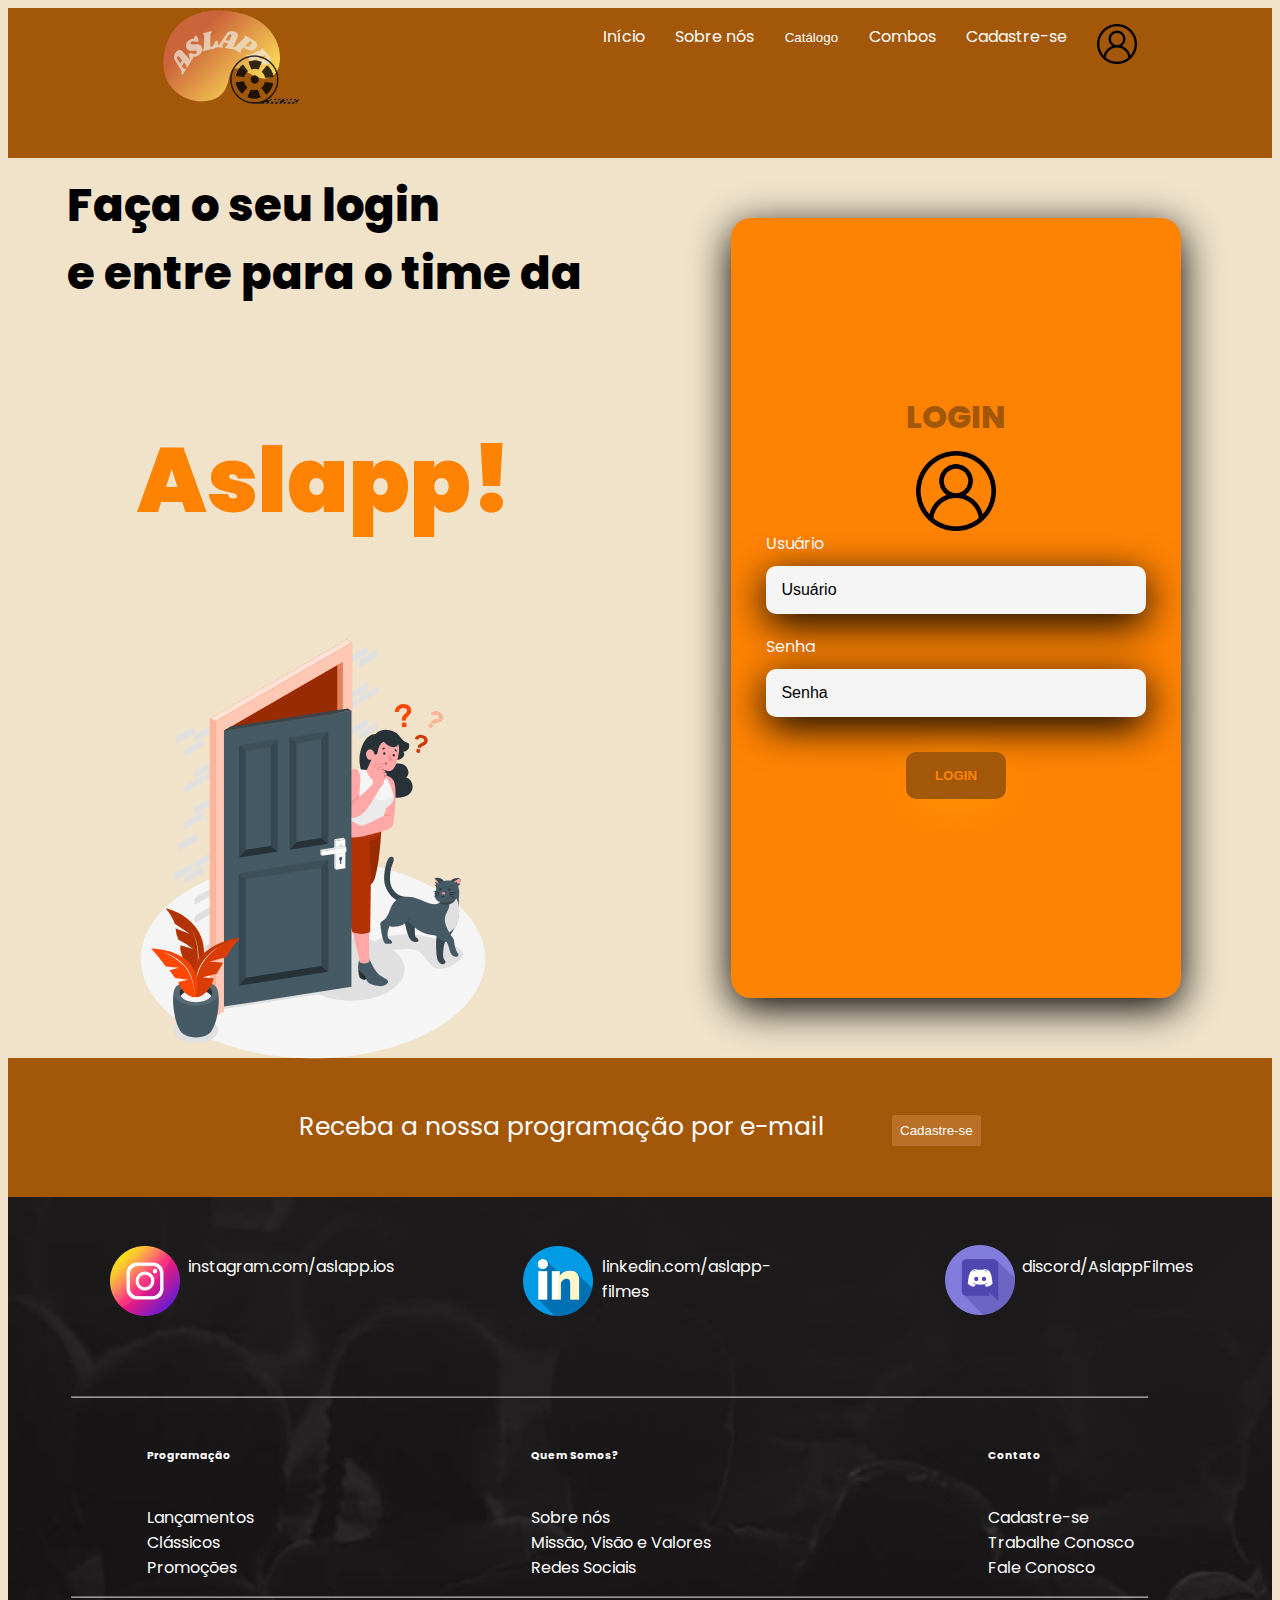
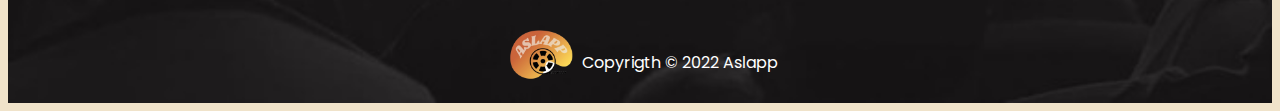
<file: login.html>
<!DOCTYPE html>
<html lang="pt-br">
<head>
    <meta charset="UTF-8">
    <meta http-equiv="X-UA-Compatible" content="IE=edge">
    <meta name="viewport" content="width=device-width, initial-scale=1.0">
    <link rel="icon" href="fotos/aslappfundo.png" type="image/x-icon">
    <!-- CSS only -->
    <link href="https://cdn.jsdelivr.net/npm/bootstrap@5.2.0-beta1/dist/css/bootstrap.min.css" rel="stylesheet" integrity="sha384-0evHe/X+R7YkIZDRvuzKMRqM+OrBnVFBL6DOitfPri4tjfHxaWutUpFmBp4vmVor" crossorigin="anonymous">
    <link rel="stylesheet" href="css/header.css">
    <link rel="stylesheet" href="css/login.css">
    <link rel="stylesheet" href="css/footer.css">
    <link rel="preconnect" href="https://fonts.googleapis.com">
    <link rel="preconnect" href="https://fonts.gstatic.com" crossorigin>
    <link href="https://fonts.googleapis.com/css2?family=Poppins&display=swap" rel="stylesheet">
    <title>login</title>
</head>

    <body>
        <!--Menu de navegação-->
        <header>
            <nav class="navbar navbar-light bg-light">
                <div class="container">
                  <a class="navbar-brand" href="index.html">
                    <img class="animationlogoSpinner" src="fotos/aslapplogocru-removebg-preview.png" alt="" class="cabecalho" width="100%">
                    <img class="animationrodaSpinner" src="fotos/aslapprodaremovebg-preview.png" alt="" class="cabecalho" width="100%">
                    </a>
                  </div>
            <ul class="lista">
                <a href="index.html"><li class="lista-menu">Início</li></a>
                <a href="comentarios.html"><li class="lista-menu">Sobre nós</li></a>
                <li class="lista-menu">
                    <div class="dropdown">
                        <button class="dropbtn">Catálogo</button>
                        <div class="dropdown-content">
                        <a href="lancamentos.html">Em Breve</a>
                        <a href="classicos.html">Clássicos</a>
                        </div>
                    </div>
                </li>
                <a href="combos.html"><li class="lista-menu">Combos</li></a>
                <a href="cadastre.html"><li class="lista-menu">Cadastre-se</li></a>
                <a href="login.html"><li class="lista-menu">
                    <img src="fotos/avatar.png" alt="" class="avatar">
                </li></a>
            </ul>
          </nav>
        </header>

<body>
     <div class="main-login">
         <div class="left-login">
            <h1 class="titulo">Faça o seu login <br> e entre para o time da <h2><b>Aslapp!</b></h2></h1>
          <img class="imagemanimacao" src="fotos/curious-animate.svg" alt="animacao">
         </div>

         <div class="right-login">
            <div class="card-login">
                <h1>LOGIN</h1>
                <div class="textfield">
                <img class="user" src="fotos/avatar.png" alt="">
                    <label for="usuario">Usuário</label>
                    <input type="text" name="usuario" placeholder="Usuário" required>
                </div>

                <div class="textfield">
                    <label for="senha">Senha</label>
                    <input type="password" name="senha" placeholder="Senha" required>
                </div>
                <button class="btn-login">LOGIN</button>
                </div>
            </div>
         </div> 
 
<footer class="footer">
    <div class="cadastre-se">
        <p>Receba a nossa programação por e-mail
            <button class="cadastro"><a href="cadastre.html">Cadastre-se</a></button>
        </p>
      </div>

      <ul class="redes-sociais">
        <li>
            <a href="https://www.instagram.com/aslapp.ios/" target="_blank">
            <img src="fotos/instagram.png" alt="" class="redes"><p class="sociais">instagram.com/aslapp.ios</p>
            </a>
        </li>
        <li>
            <a href="https://www.linkedin.com/in/aslapp-cinema-em-casa-719674240" target="_blank">
            <img src="fotos/linkedin.png" alt="" class="redes"><p class="sociais">linkedin.com/aslapp-filmes</p></a>
        </li>
        <li>
            <a href="https://discord.gg/VadKrSWp" target="_blank">
            <img src="fotos/discordia.png" alt="" class="redes"><p class="sociais">discord/AslappFilmes<p></a>
        </li>
        </ul>
    <hr>
  <section class="conteudo">
    <div class="programacao">
        <h6>Programação</h6>
        <a href="lancamentos.html"><p>Lançamentos<br></a>
        <a href="classicos.html">Clássicos<br></a>
        <a href="combos.html">Promoções</p></a>
    </div>
    <div class="quemsomos">
       <h6>Quem Somos?</h6>
        <a href="comentarios.html"><p>Sobre nós<br></a>
        <a href="comentarios.html">Missão, Visão e Valores<br></a>
        <a href="https://www.instagram.com/aslapp.ios/">Redes Sociais</p></a>
    </div>
    <div class="contato">
        <h6>Contato</h6>
        <a href="cadastre.html"><p>Cadastre-se<br></a>
        <a href="login.html">Trabalhe Conosco<br></a>
        <a href="cadastre.html">Fale Conosco</p></a>
    </div>
  </section>
    <hr>
  <section class="copyrigth">
    <div>
    <a href="index.html"><img src="fotos/logo.png" alt="" class="logo1"></a>
    </div>
    <div>
        <p>Copyrigth &copy; 2022 Aslapp</p>
    </div>
  </section>
  </footer>

</body>
</html>
</file>
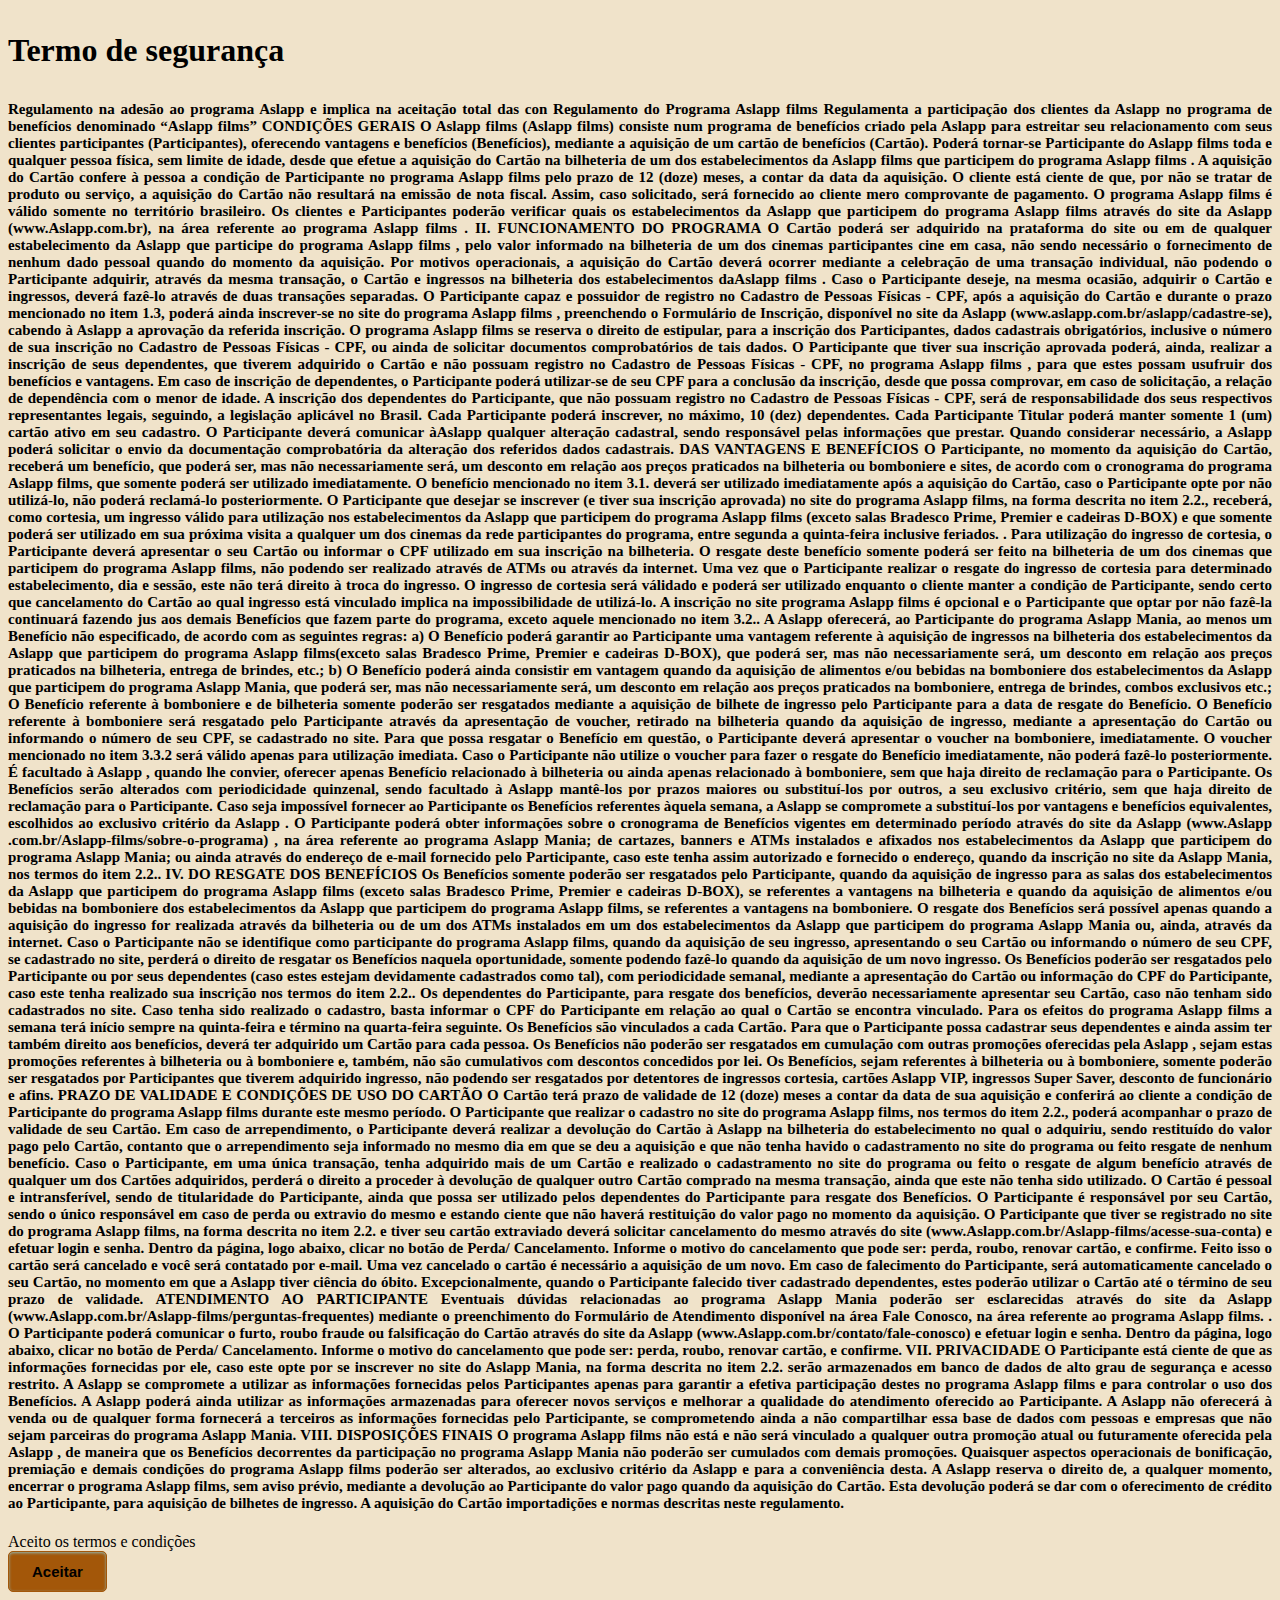
<file: termo.html>
<!DOCTYPE html>
<html lang="pt-br">
<head>
    <meta charset="UTF-8">
    <meta http-equiv="X-UA-Compatible" content="IE=edge">
    <meta name="viewport" content="width=device-width, initial-scale=1.0">
    <link rel="stylesheet" href="css/termo.css">
    <title>Termos de segurança</title>
</head>
<body>
    <h1>
        <p class="titulo">Termo de segurança</p>
        <p class="textao">Regulamento
            na adesão ao programa Aslapp e implica na aceitação total das con Regulamento do Programa Aslapp films
            Regulamenta a participação dos clientes da Aslapp no programa de benefícios denominado “Aslapp films”
            
        CONDIÇÕES GERAIS
            O Aslapp films (Aslapp films) consiste num programa de benefícios criado pela Aslapp para estreitar seu relacionamento com seus clientes participantes (Participantes), oferecendo vantagens e benefícios (Benefícios), mediante a aquisição de um cartão de benefícios (Cartão).
            
            Poderá tornar-se Participante do Aslapp films toda e qualquer pessoa física, sem limite de idade, desde que efetue a aquisição do Cartão na bilheteria de um dos estabelecimentos da Aslapp films que participem do programa Aslapp films .
            
             A aquisição do Cartão confere à pessoa a condição de Participante no programa Aslapp films  pelo prazo de 12 (doze) meses, a contar da data da aquisição.
            
            O cliente está ciente de que, por não se tratar de produto ou serviço, a aquisição do Cartão não resultará na emissão de nota fiscal. Assim, caso solicitado, será fornecido ao cliente mero comprovante de pagamento.
            
           O programa Aslapp films  é válido somente no território brasileiro.
           Os clientes e Participantes poderão verificar quais os estabelecimentos da Aslapp que participem do programa Aslapp films  através do site da Aslapp (www.Aslapp.com.br), na área referente ao programa Aslapp films .
            
            II. FUNCIONAMENTO DO PROGRAMA
          O Cartão poderá ser adquirido na prataforma do site ou em de qualquer estabelecimento da Aslapp que participe do programa Aslapp films , pelo valor informado na bilheteria de um dos cinemas participantes cine em casa, não sendo necessário o fornecimento de nenhum dado pessoal quando do momento da aquisição.
            
            Por motivos operacionais, a aquisição do Cartão deverá ocorrer mediante a celebração de uma transação individual, não podendo o Participante adquirir, através da mesma transação, o Cartão e ingressos na bilheteria dos estabelecimentos daAslapp films . Caso o Participante deseje, na mesma ocasião, adquirir o Cartão e ingressos, deverá fazê-lo através de duas transações separadas.
            
            O Participante capaz e possuidor de registro no Cadastro de Pessoas Físicas - CPF, após a aquisição do Cartão e durante o prazo mencionado no item 1.3, poderá ainda inscrever-se no site do programa Aslapp films , preenchendo o Formulário de Inscrição, disponível no site da Aslapp (www.aslapp.com.br/aslapp/cadastre-se), cabendo à Aslapp a aprovação da referida inscrição.
            
            O programa Aslapp films  se reserva o direito de estipular, para a inscrição dos Participantes, dados cadastrais obrigatórios, inclusive o número de sua inscrição no Cadastro de Pessoas Físicas - CPF, ou ainda de solicitar documentos comprobatórios de tais dados.
            
             O Participante que tiver sua inscrição aprovada poderá, ainda, realizar a inscrição de seus dependentes, que tiverem adquirido o Cartão e não possuam registro no Cadastro de Pessoas Físicas - CPF, no programa Aslapp films , para que estes possam usufruir dos benefícios e vantagens.
            
             Em caso de inscrição de dependentes, o Participante poderá utilizar-se de seu CPF para a conclusão da inscrição, desde que possa comprovar, em caso de solicitação, a relação de dependência com o menor de idade.
            
            A inscrição dos dependentes do Participante, que não possuam registro no Cadastro de Pessoas Físicas - CPF, será de responsabilidade dos seus respectivos representantes legais, seguindo, a legislação aplicável no Brasil.
            
            Cada Participante poderá inscrever, no máximo, 10 (dez) dependentes.
            
            Cada Participante Titular poderá manter somente 1 (um) cartão ativo em seu cadastro.
            
             O Participante deverá comunicar àAslapp qualquer alteração cadastral, sendo responsável pelas informações que prestar. Quando considerar necessário, a Aslapp poderá solicitar o envio da documentação comprobatória da alteração dos referidos dados cadastrais.
            
             DAS VANTAGENS E BENEFÍCIOS
            O Participante, no momento da aquisição do Cartão, receberá um benefício, que poderá ser, mas não necessariamente será, um desconto em relação aos preços praticados na bilheteria ou bomboniere e sites, de acordo com o cronograma do programa Aslapp films, que somente poderá ser utilizado imediatamente.
            
             O benefício mencionado no item 3.1. deverá ser utilizado imediatamente após a aquisição do Cartão, caso o Participante opte por não utilizá-lo, não poderá reclamá-lo posteriormente.
             O Participante que desejar se inscrever (e tiver sua inscrição aprovada) no site do programa Aslapp films, na forma descrita no item 2.2., receberá, como cortesia, um ingresso válido para utilização nos estabelecimentos da Aslapp  que participem do programa Aslapp films (exceto salas Bradesco Prime, Premier e cadeiras D-BOX) e que somente poderá ser utilizado em sua próxima visita a qualquer um dos cinemas da rede participantes do programa, entre segunda a quinta-feira inclusive feriados.
            . Para utilização do ingresso de cortesia, o Participante deverá apresentar o seu Cartão ou informar o CPF utilizado em sua inscrição na bilheteria. O resgate deste benefício somente poderá ser feito na bilheteria de um dos cinemas que participem do programa Aslapp films, não podendo ser realizado através de ATMs ou através da internet.
            
             Uma vez que o Participante realizar o resgate do ingresso de cortesia para determinado estabelecimento, dia e sessão, este não terá direito à troca do ingresso.
            
            O ingresso de cortesia será válidado e poderá ser utilizado enquanto o cliente manter a condição de Participante, sendo certo que cancelamento do Cartão ao qual ingresso está vinculado implica na impossibilidade de utilizá-lo.
            
             A inscrição no site programa Aslapp films é opcional e o Participante que optar por não fazê-la continuará fazendo jus aos demais Benefícios que fazem parte do programa, exceto aquele mencionado no item 3.2..
            
            A Aslapp oferecerá, ao Participante do programa Aslapp Mania, ao menos um Benefício não especificado, de acordo com as seguintes regras:
            
                a) O Benefício poderá garantir ao Participante uma vantagem referente à aquisição de ingressos na bilheteria dos estabelecimentos da Aslapp  que participem do programa Aslapp films(exceto salas Bradesco Prime, Premier e cadeiras D-BOX), que poderá ser, mas não necessariamente será, um desconto em relação aos preços praticados na bilheteria, entrega de brindes, etc.;
            
                b) O Benefício poderá ainda consistir em vantagem quando da aquisição de alimentos e/ou bebidas na bomboniere dos estabelecimentos da Aslapp  que participem do programa Aslapp Mania, que poderá ser, mas não necessariamente será, um desconto em relação aos preços praticados na bomboniere, entrega de brindes, combos exclusivos etc.;
            
             O Benefício referente à bomboniere e de bilheteria somente poderão ser resgatados mediante a aquisição de bilhete de ingresso pelo Participante para a data de resgate do Benefício.
            
            O Benefício referente à bomboniere será resgatado pelo Participante através da apresentação de voucher, retirado na bilheteria quando da aquisição de ingresso, mediante a apresentação do Cartão ou informando o número de seu CPF, se cadastrado no site. Para que possa resgatar o Benefício em questão, o Participante deverá apresentar o voucher na bomboniere, imediatamente.
            
            O voucher mencionado no item 3.3.2 será válido apenas para utilização imediata. Caso o Participante não utilize o voucher para fazer o resgate do Benefício imediatamente, não poderá fazê-lo posteriormente.
            
            É facultado à Aslapp , quando lhe convier, oferecer apenas Benefício relacionado à bilheteria ou ainda apenas relacionado à bomboniere, sem que haja direito de reclamação para o Participante.
            
            Os Benefícios serão alterados com periodicidade quinzenal, sendo facultado à Aslapp  mantê-los por prazos maiores ou substituí-los por outros, a seu exclusivo critério, sem que haja direito de reclamação para o Participante.
            
            Caso seja impossível fornecer ao Participante os Benefícios referentes àquela semana, a Aslapp  se compromete a substituí-los por vantagens e benefícios equivalentes, escolhidos ao exclusivo critério da Aslapp .
            
             O Participante poderá obter informações sobre o cronograma de Benefícios vigentes em determinado período através do site da Aslapp  (www.Aslapp .com.br/Aslapp-films/sobre-o-programa) , na área referente ao programa Aslapp  Mania; de cartazes, banners e ATMs instalados e afixados nos estabelecimentos da Aslapp  que participem do programa Aslapp  Mania; ou ainda através do endereço de e-mail fornecido pelo Participante, caso este tenha assim autorizado e fornecido o endereço, quando da inscrição no site da Aslapp  Mania, nos termos do item 2.2..
            
            IV. DO RESGATE DOS BENEFÍCIOS
             Os Benefícios somente poderão ser resgatados pelo Participante, quando da aquisição de ingresso para as salas dos estabelecimentos da Aslapp  que participem do programa Aslapp films (exceto salas Bradesco Prime, Premier e cadeiras D-BOX), se referentes a vantagens na bilheteria e quando da aquisição de alimentos e/ou bebidas na bomboniere dos estabelecimentos da Aslapp  que participem do programa Aslapp films, se referentes a vantagens na bomboniere.
            
             O resgate dos Benefícios será possível apenas quando a aquisição do ingresso for realizada através da bilheteria ou de um dos ATMs instalados em um dos estabelecimentos da Aslapp  que participem do programa Aslapp  Mania ou, ainda, através da internet.
            
             Caso o Participante não se identifique como participante do programa Aslapp films, quando da aquisição de seu ingresso, apresentando o seu Cartão ou informando o número de seu CPF, se cadastrado no site, perderá o direito de resgatar os Benefícios naquela oportunidade, somente podendo fazê-lo quando da aquisição de um novo ingresso.
            
            Os Benefícios poderão ser resgatados pelo Participante ou por seus dependentes (caso estes estejam devidamente cadastrados como tal), com periodicidade semanal, mediante a apresentação do Cartão ou informação do CPF do Participante, caso este tenha realizado sua inscrição nos termos do item 2.2..
            
          Os dependentes do Participante, para resgate dos benefícios, deverão necessariamente apresentar seu Cartão, caso não tenham sido cadastrados no site. Caso tenha sido realizado o cadastro, basta informar o CPF do Participante em relação ao qual o Cartão se encontra vinculado.
             Para os efeitos do programa Aslapp films a semana terá início sempre na quinta-feira e término na quarta-feira seguinte.
            
             Os Benefícios são vinculados a cada Cartão. Para que o Participante possa cadastrar seus dependentes e ainda assim ter também direito aos benefícios, deverá ter adquirido um Cartão para cada pessoa.
            
            Os Benefícios não poderão ser resgatados em cumulação com outras promoções oferecidas pela Aslapp , sejam estas promoções referentes à bilheteria ou à bomboniere e, também, não são cumulativos com descontos concedidos por lei.
            
          Os Benefícios, sejam referentes à bilheteria ou à bomboniere, somente poderão ser resgatados por Participantes que tiverem adquirido ingresso, não podendo ser resgatados por detentores de ingressos cortesia, cartões Aslapp  VIP, ingressos Super Saver, desconto de funcionário e afins.
            
             PRAZO DE VALIDADE E CONDIÇÕES DE USO DO CARTÃO
             O Cartão terá prazo de validade de 12 (doze) meses a contar da data de sua aquisição e conferirá ao cliente a condição de Participante do programa Aslapp films durante este mesmo período.
            
            O Participante que realizar o cadastro no site do programa Aslapp films, nos termos do item 2.2., poderá acompanhar o prazo de validade de seu Cartão.
            
           Em caso de arrependimento, o Participante deverá realizar a devolução do Cartão à Aslapp  na bilheteria do estabelecimento no qual o adquiriu, sendo restituído do valor pago pelo Cartão, contanto que o arrependimento seja informado no mesmo dia em que se deu a aquisição e que não tenha havido o cadastramento no site do programa ou feito resgate de nenhum benefício.
            
             Caso o Participante, em uma única transação, tenha adquirido mais de um Cartão e realizado o cadastramento no site do programa ou feito o resgate de algum benefício através de qualquer um dos Cartões adquiridos, perderá o direito a proceder à devolução de qualquer outro Cartão comprado na mesma transação, ainda que este não tenha sido utilizado.
            
             O Cartão é pessoal e intransferível, sendo de titularidade do Participante, ainda que possa ser utilizado pelos dependentes do Participante para resgate dos Benefícios.
            
             O Participante é responsável por seu Cartão, sendo o único responsável em caso de perda ou extravio do mesmo e estando ciente que não haverá restituição do valor pago no momento da aquisição.
            
             O Participante que tiver se registrado no site do programa Aslapp films, na forma descrita no item 2.2. e tiver seu cartão extraviado deverá solicitar cancelamento do mesmo através do site (www.Aslapp.com.br/Aslapp-films/acesse-sua-conta) e efetuar login e senha. Dentro da página, logo abaixo, clicar no botão de Perda/ Cancelamento. Informe o motivo do cancelamento que pode ser: perda, roubo, renovar cartão, e confirme. Feito isso o cartão será cancelado e você será contatado por e-mail. Uma vez cancelado o cartão é necessário a aquisição de um novo.
            
            Em caso de falecimento do Participante, será automaticamente cancelado o seu Cartão, no momento em que a Aslapp  tiver ciência do óbito. Excepcionalmente, quando o Participante falecido tiver cadastrado dependentes, estes poderão utilizar o Cartão até o término de seu prazo de validade.
            
             ATENDIMENTO AO PARTICIPANTE
             Eventuais dúvidas relacionadas ao programa Aslapp  Mania poderão ser esclarecidas através do site da Aslapp  (www.Aslapp.com.br/Aslapp-films/perguntas-frequentes) mediante o preenchimento do Formulário de Atendimento disponível na área Fale Conosco, na área referente ao programa Aslapp films.
            
            . O Participante poderá comunicar o furto, roubo fraude ou falsificação do Cartão através do site da Aslapp  (www.Aslapp.com.br/contato/fale-conosco) e efetuar login e senha. Dentro da página, logo abaixo, clicar no botão de Perda/ Cancelamento. Informe o motivo do cancelamento que pode ser: perda, roubo, renovar cartão, e confirme.
            
            VII. PRIVACIDADE
             O Participante está ciente de que as informações fornecidas por ele, caso este opte por se inscrever no site do Aslapp  Mania, na forma descrita no item 2.2. serão armazenados em banco de dados de alto grau de segurança e acesso restrito.
            
           A Aslapp  se compromete a utilizar as informações fornecidas pelos Participantes apenas para garantir a efetiva participação destes no programa Aslapp films e para controlar o uso dos Benefícios. A Aslapp  poderá ainda utilizar as informações armazenadas para oferecer novos serviços e melhorar a qualidade do atendimento oferecido ao Participante.
            
          A Aslapp  não oferecerá à venda ou de qualquer forma fornecerá a terceiros as informações fornecidas pelo Participante, se comprometendo ainda a não compartilhar essa base de dados com pessoas e empresas que não sejam parceiras do programa Aslapp  Mania.
            
            VIII. DISPOSIÇÕES FINAIS
        O programa Aslapp films não está e não será vinculado a qualquer outra promoção atual ou futuramente oferecida pela Aslapp , de maneira que os Benefícios decorrentes da participação no programa Aslapp  Mania não poderão ser cumulados com demais promoções.
            
            Quaisquer aspectos operacionais de bonificação, premiação e demais condições do programa Aslapp films poderão ser alterados, ao exclusivo critério da Aslapp  e para a conveniência desta.
           A Aslapp  reserva o direito de, a qualquer momento, encerrar o programa Aslapp films, sem aviso prévio, mediante a devolução ao Participante do valor pago quando da aquisição do Cartão. Esta devolução poderá se dar com o oferecimento de crédito ao Participante, para aquisição de bilhetes de ingresso.
            
            A aquisição do Cartão importadições e normas descritas neste regulamento.</p>
    </h1>
           <section>Aceito os termos e condições</section>
        <a href="cadastre.html">
               <button type="submit" class="myButton">Aceitar</button>
        </a>
</body>
</html>
</file>
<file: css/header.css>
body{
    font-family: 'Poppins', sans-serif;
    background-color: #F0e3ca;
}

body::-webkit-scrollbar{
    width: 10px;
}

body::-webkit-scroll-track{
    background: #A35709;
}

body::-webkit-scrollbar-thumb{
    background-color: #A35709;
    border-radius: 10px;
}

.navbar{
    display: flex;
    justify-content: space-around;
}

.bg-light{
    background-color: #A35709!important;
    transition-property: all;
}

.container{
    margin: 0 5px 0 5px;
}

.cabecalho{
    width: 80px;
    height: 80px;
}

.navbar>.container{
    width: 150px;
}

.lista{
    display: flex;
    flex-direction: row;
    padding: 0;
}

.lista .lista-menu{
    padding-left: 30px;
    list-style-type: none;
    color: white;
}

.lista .lista-menu:hover{
    color: #1b1a17;
}

.dropbtn {
    background-color: #A35709;
    color: white;
    padding: 0;
    border: 1px solid transparent;
}

.dropbtn:hover{
    background-color: #A35709;
    color: black;
}
  
.dropdown-content {
    display: none;
    position: absolute;
    background-color: #A35709;
    min-width: 130px;
}
  
.dropdown-content a {
    color: white;
    padding: 3%;
    display: block;
}
  
.dropdown-content a:hover {
    background-color:#F0e3ca;
    color: black;
}
  
.dropdown:hover .dropdown-content {
    display: block;
}

.avatar{
    width: 40px;
    height: 40px;
}

.animationrodaSpinner{
    transition-duration: 1s;
    transition-delay: 0s;
    transition-property:all;
    transition: border-radius 1s transform 2s ease-in;
    -webkit-transform: scale(1.3);
    -ms-transform: scale(1.3);
    transform: scale(1.3);
}

.animationrodaSpinner{
    transform: translate(-120px);
    opacity: 0.8;
    
}

@keyframes rotate{
    from {transform: rotateZ(0deg);}
    to {transform: rotate(360deg);}
}

.animationlogoSpinner{
    animation: rotate 1s ease;
}


@media (max-width:800px){
    .navbar{
        width: 100%;
    }
    
    .lista{
        flex-wrap: wrap;
        justify-content: space-around;
    }

    .navbar .container{
        padding: 0;
        margin: 0;
        width: 65px;
    }

    .navbar-brand{
        display: none;
    }

    .lista .lista-menu{
        padding: 2px;
    }
}
</file>
<file: css/login.css>
.main-login{
    width: 100%;
    height: 100vh;
    background-color: #F0E3CA;
    display: flex;
    justify-content: center;
    align-items: center;
}

.left-login{
    width: 50vw;
    height: 100vh;
    display: flex;
    justify-content: center;
    align-items: center;
    flex-direction: column;
}

.left-login > h1 {
    color: black;
    font-size: 5vh;
    font-weight: 800;
}

.left-login > h2 {
    color: #FF8303;
    font-size: 10vh;
    font-weight: 800;
}

.imagemanimacao{
    width: 50vh;
}

.right-login{
    width: 50vw;
    height: 100vh;
    display: flex;
    justify-content: center;
    align-items: center;
    flex-direction: column;
}

.card-login{
    width: 60%;
    height: 80%;
    display: flex;
    justify-content: center;
    align-items: center;
    flex-direction: column;
    padding: 30px 35px;
    background: #FF8303;
    border-radius: 20px;
    box-shadow: 0px 10px 40px black;
}

.card-login > h1{
    color: #A35709;
    font-weight: 800;
    margin: 0;
}

.textfield{
    width: 100%;
    display: flex;
    flex-direction: column;
    align-items: flex-start;
    justify-content: center;
    margin: 10px 0px;
}

.user{
    width: 80px;
    height: 80px;
    align-items: center;
    margin: 0 auto;
}

.textfield > input{
  width: 100%;
  border: none;
  border-radius: 10px;
  padding: 15px;
  background: whitesmoke;
  color: black;
  font-size: 12pt;
  box-shadow: 0px 10px 40px black;
  outline: none;
  box-sizing: border-box;
}

.textfield > label{
   color: white;
   margin-bottom: 10px;
}

.textfield > input::placeholder{
  color: black;
}

.btn-login{
    width: 100px;
    padding: 16px 0px;
    margin: 25px;
    border: none;
    border-radius: 10px;
    outline: none;
    font-weight: 700;
    color: #FF8303;
    background-color: #A35709;
    cursor: pointer;
    box-shadow: 0px 10px 40px -12px orange;
}

@media(max-width:800px){
    .main-login{
        display: flex;
        flex-direction: column;
    }

    .left-login, h2{
        width: 40vh;
    }

    .imagemanimacao{
        display: none;
    }

    .right-login{
        width: 100%;
    }

    .card-login{
        height: 90%;
        width: 70%;
    }
}
</file>
<file: css/footer.css>
.cadastre-se{
    background-color: #A35709;
    color: white;
    display: flow-root;
    font-size: 25px;
    text-align: center;
    padding: 2% 2%;
}

.cadastro{
    background-color: #ba7026;
    border-radius: 5%;
    border: transparent;
    color: white ;
    padding: 8px;
    margin: 0 0 0 5%;
}

.cadastro:hover{
    background-color: white;
    color: #ff8303;
    border: white;
}

.footer{
    background-image: url(../fotos/footer.jpeg);
    color: white;
    background-repeat: no-repeat;
    background-size: cover;
}

.aslapp{
    display: flex;
    justify-content: center;
}

.redes-sociais{
    display: flex;
    justify-content: space-around;
    padding: 2%;
    list-style: none;
}

h5{
    font-family: 'Poppins', sans-serif;
}

a{
    color: white;
    text-decoration: none;
    display: flex;
}

hr{
    background-color: white;
    margin: 0 5% 2% 5%;
    opacity: 60%;
    width: 85%;
}

.redes{
    height: 70px;
    padding: 3%;
    width: 70px;
}

.conteudo{
    display: flex;
    justify-content: space-around;
}

a:hover{
    color: #a35709;
    text-decoration: none;
}

.logo1{
    width: 80px;
    height: 80px;
}

.copyrigth{
    display: flex;
    align-items: center;
    justify-content: center;
}

@media(max-width:800px) {
    footer{
        width: 100%;
    }

    .redes-sociais{
        display: flex;
    }

    .conteudo{
        display: flex;
    }

    .sociais{
        display: none;
    }

    .programacao{
        display: none;
    }
}
</file>
<file: css/termo.css>
body{
    margin: 10 10 10 10;
    background-color: #F0E3CA;
}

.textao{
    font-size: 15px;
    text-align: justify;
}

.myButton {
	box-shadow:inset 0px 1px 3px 0px #91b8b3;
	background: #ff8303;
	background-color: #A35709;
	border-radius:5px;
	border:1px solid #A35709;
	display:inline-block;
	cursor:pointer;
	color:black;
	font-family:Arial;
	font-size:15px;
	font-weight:bold;
	padding:11px 23px;
	text-decoration:none;
	text-shadow:0px -1px 0px #A35709;
    align-items: center;
}
.myButton:hover {
	background:linear-gradient(to bottom, #6c7c7c 5%, #768d87 100%);
	background-color:#A35709;
}
.myButton:active {
	position:relative;
	top:1px;
}
</file>
